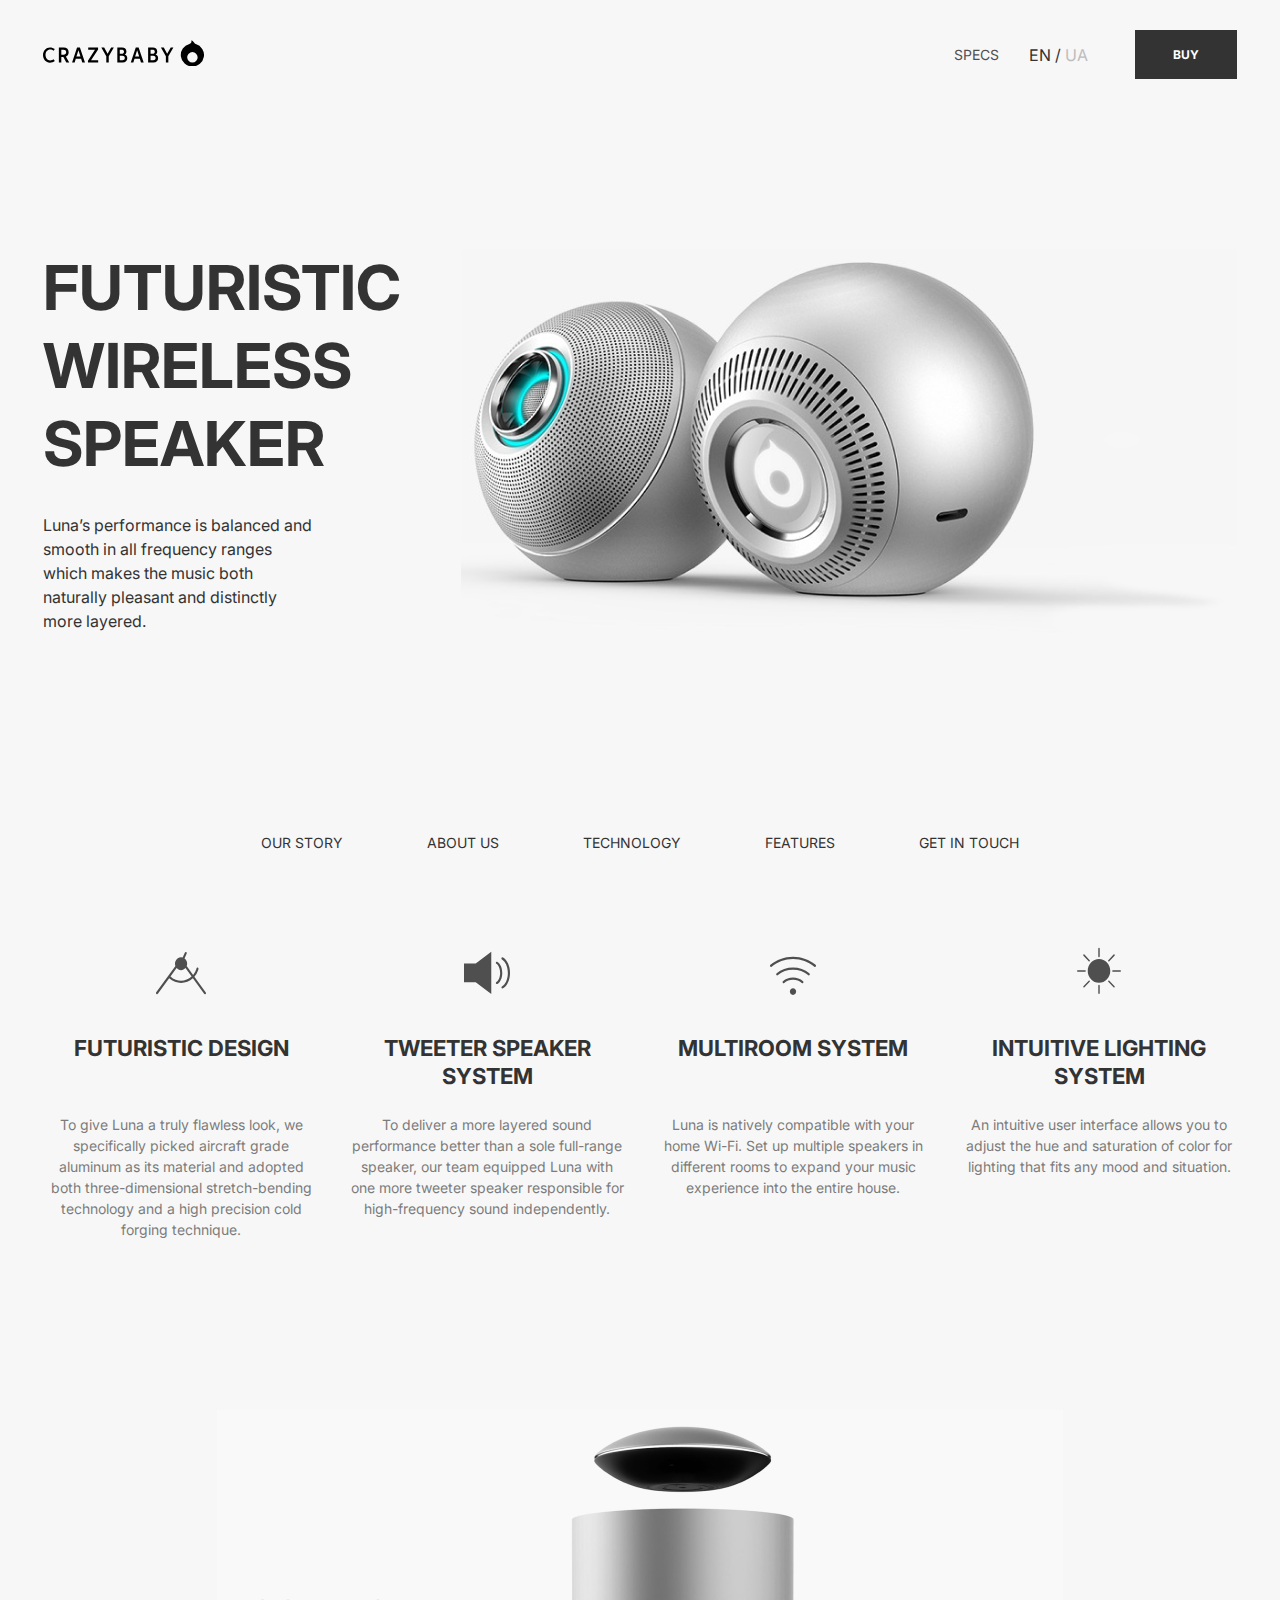
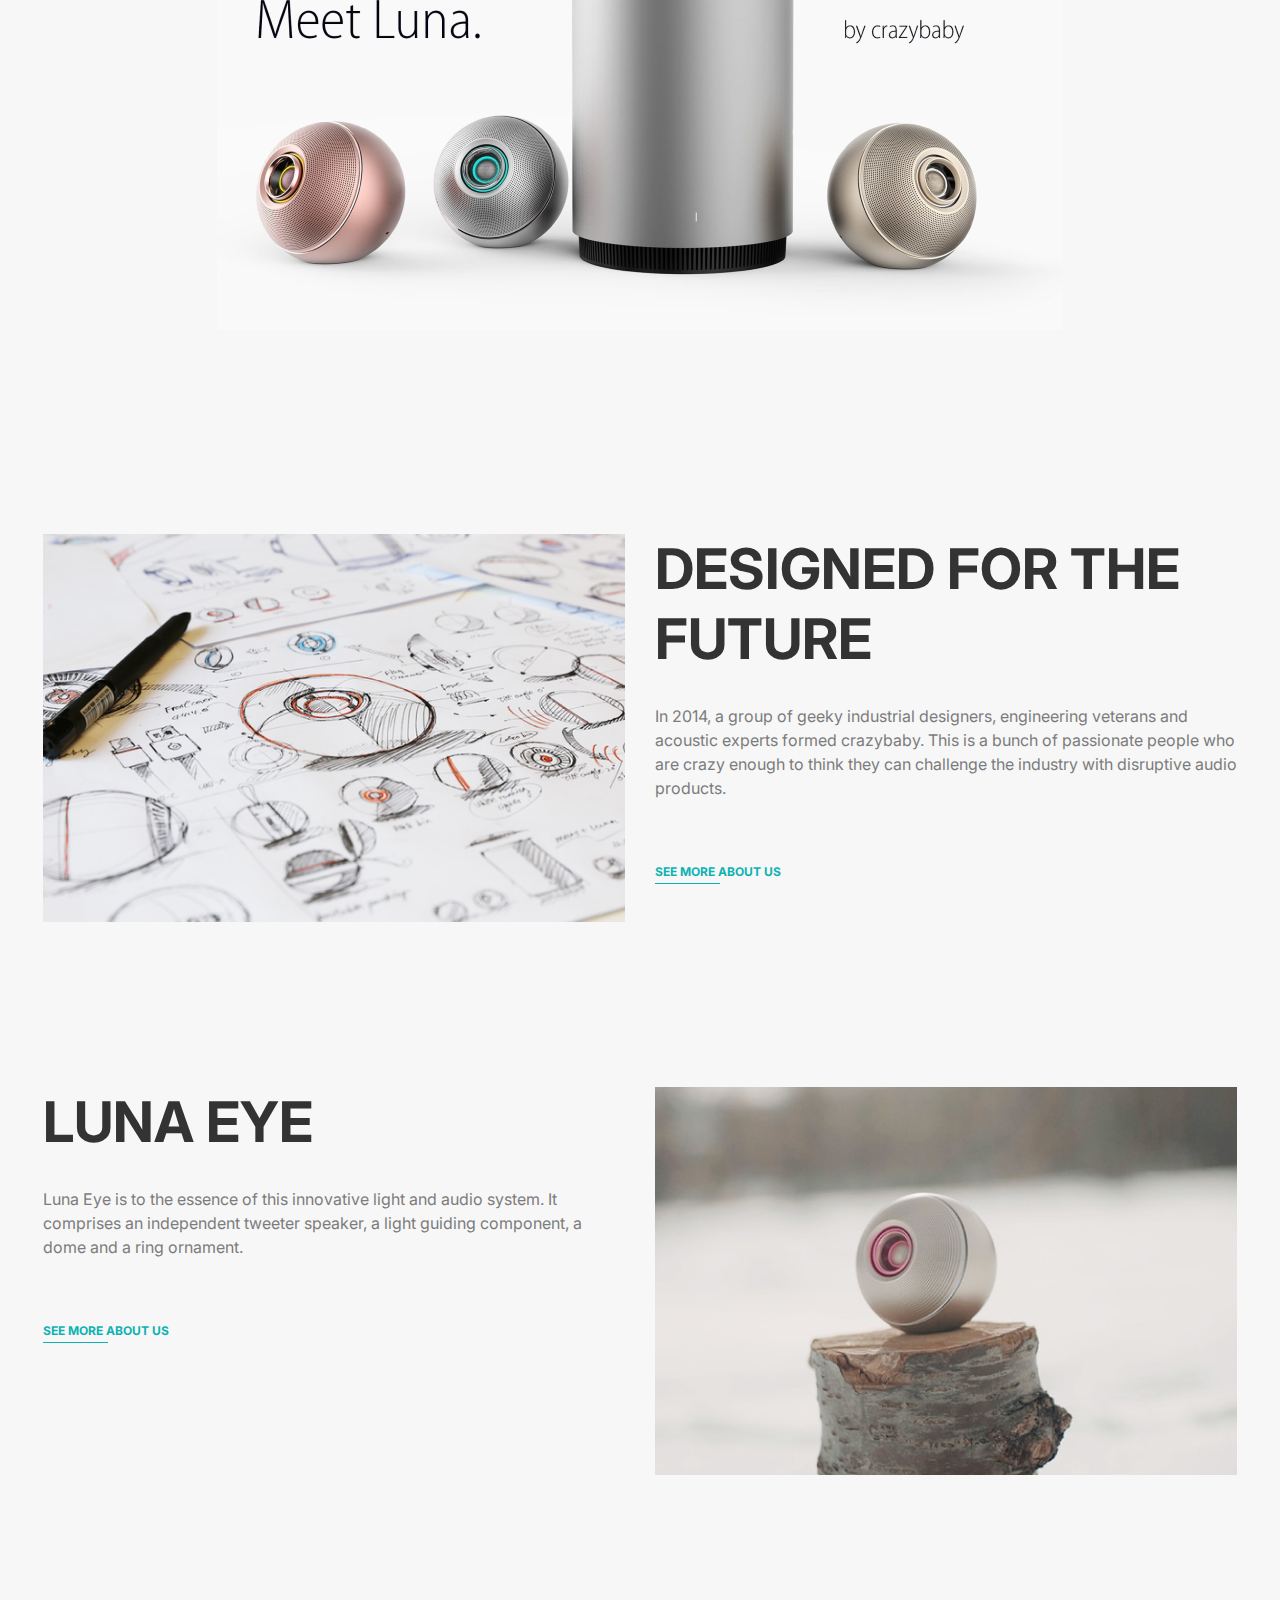
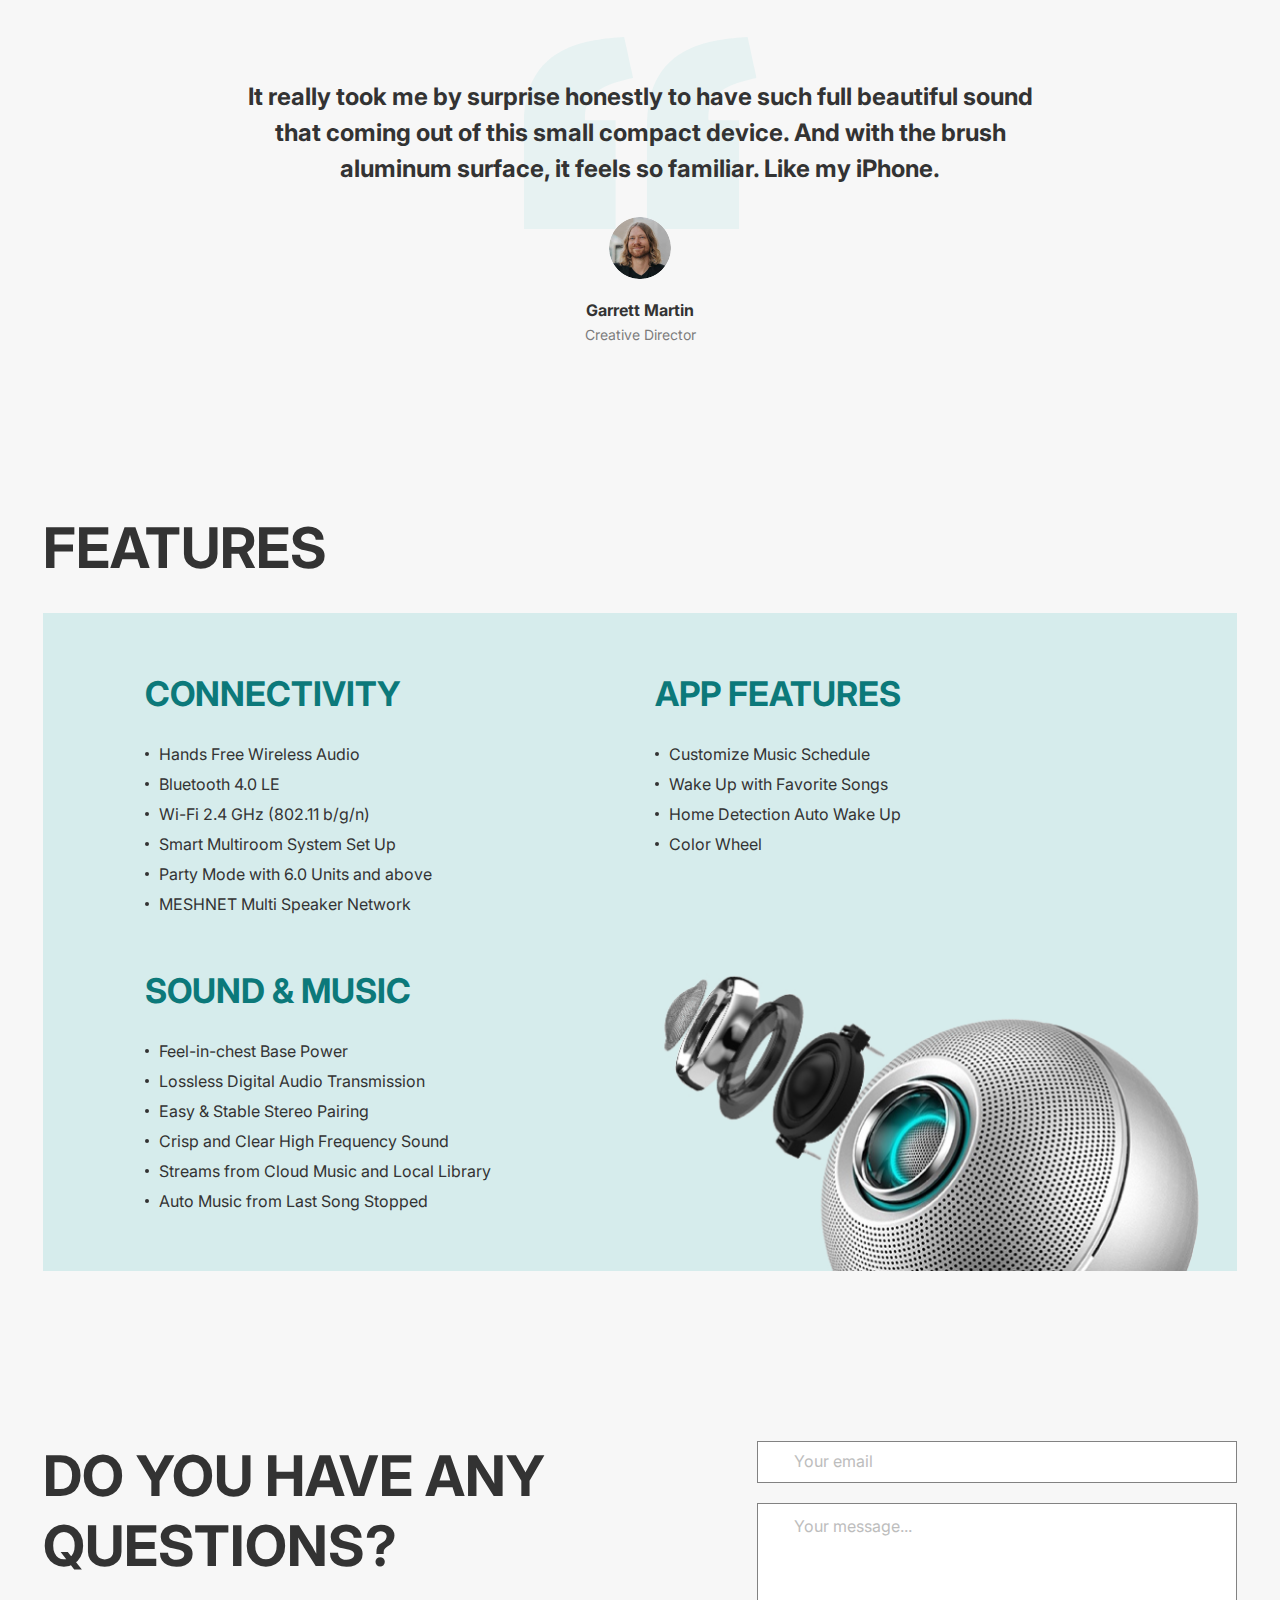
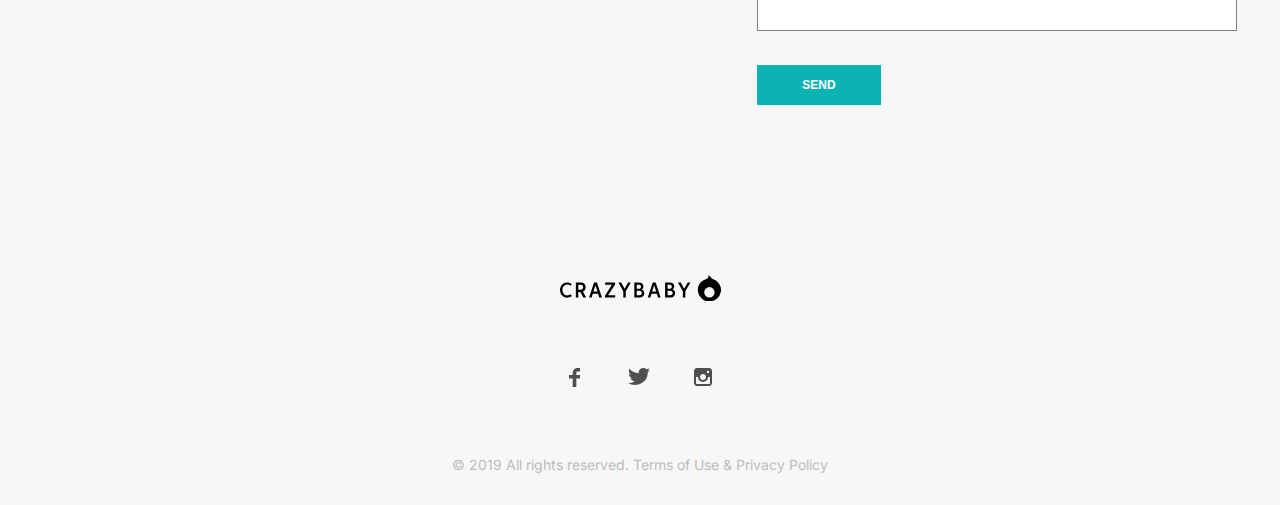
<file: index.html>
<!DOCTYPE html><html class="page" lang="en"><head><meta charset="UTF-8"><meta name="viewport" content="width=device-width, initial-scale=1.0"><title>crazybaby | en</title><link rel="shortcut icon" href="favicon.3625d430.svg" type="image/x-icon"><link href="https://fonts.googleapis.com/css?family=Inter:regular,700&display=swap" rel="stylesheet"><link rel="stylesheet" href="https://cdn.jsdelivr.net/npm/swiper@9/swiper-bundle.min.css"><link rel="stylesheet" href="main.c36d34c8.css"></head><body class="page__body" id="home"> <header class="header"> <div class="container"> <div class="header__content"> <a href="#home" class="logo"> <svg xmlns="http://www.w3.org/2000/svg"><mask id="a" fill="#fff"><path fill-rule="evenodd" clip-rule="evenodd" d="M7.158 20.412c-2.747 0-4.625-2.335-4.625-5.375 0-3.072 1.928-5.42 4.67-5.42 1.21 0 2.483.455 3.46 1.211l1.1-1.732c-1.274-1.103-3.059-1.712-4.75-1.712C3.024 7.384 0 10.706 0 15.094c0 4.303 2.93 7.582 6.925 7.582 1.706 0 3.602-.603 4.857-1.687l-1.119-1.777c-.93.713-2.25 1.2-3.506 1.2h.001zm18.514-8.198c0-2.678-1.797-4.627-4.887-4.627h-4.922V22.46h2.455v-5.576h2.04l2.955 5.581h2.909l-3.356-5.94c1.766-.687 2.807-2.284 2.807-4.311h-.001zm8.39-4.627l-4.98 14.867h2.563l1.157-3.735h5.296l1.17 3.735h2.696L36.916 7.59h-2.865l.011-.003zm21.02 1.84v-1.83h-9.883v2.162h6.747l-6.991 10.905v1.803h10.232v-2.189h-7.122l7.04-10.846-.023-.004zm9.502 4.39l-3.41-6.222h-2.852l4.966 8.679v6.184h2.47V16.26l5.063-8.673h-2.67l-3.565 6.225-.002.004zm17.15.776c1.077-.595 1.691-1.674 1.691-3.14 0-2.436-1.678-3.856-4.475-3.856h-4.638v14.865h5.416c2.742 0 4.57-1.745 4.57-4.208 0-1.884-1.091-3.225-2.592-3.66h.028zm11.038-6.996l-4.98 14.865h2.56l1.16-3.735h5.293l1.173 3.735h2.701L95.641 7.597H92.772zm19.76 6.996c1.081-.595 1.702-1.674 1.702-3.14 0-2.436-1.665-3.856-4.475-3.856h-4.639v14.865h5.43c2.742 0 4.584-1.745 4.584-4.208 0-1.884-1.091-3.225-2.578-3.66h-.024zm11.638-.777l-3.397-6.22h-2.865l4.966 8.68v6.188h2.476v-6.202l5.048-8.665h-2.661l-3.574 6.22h.007zm-16.593-4.04h1.883c1.378 0 2.315.558 2.315 1.925 0 1.417-.968 2.084-2.196 2.084h-2.006V9.777h.004zm2.613 10.494h-2.615v-4.398h2.438c1.564 0 2.592.704 2.592 2.206s-1.028 2.192-2.418 2.192h.003zm-18.032-3.65l1.992-6.395 2.019 6.387h-4.011v.008zM76.777 9.777h1.883c1.378 0 2.314.557 2.314 1.924 0 1.417-.97 2.084-2.192 2.084h-2.005V9.777zM79.39 20.27h-2.606v-4.398h2.442c1.569 0 2.592.704 2.592 2.206s-1.023 2.192-2.415 2.192h-.013zm-45.936-3.65l1.992-6.395 2.019 6.387h-4.011v.008zm-12.99-1.935h-2.141V9.786h2.141c1.647 0 2.715.83 2.715 2.463 0 1.56-.968 2.433-2.715 2.433v.003zm132.33-10.658c-1.003-.339-1.397-1.07-1.967-1.868a5.129 5.129 0 00-2.481-1.854c.472 1.516-.431 3.153-1.955 3.6a11.597 11.597 0 00-6.607 4.683 11.435 11.435 0 00-1.89 7.835 11.474 11.474 0 003.755 7.143 11.648 11.648 0 007.557 2.948 11.655 11.655 0 007.654-2.691 11.476 11.476 0 003.997-7.012 11.428 11.428 0 00-1.619-7.894 11.586 11.586 0 00-6.443-4.904l-.001.014zm-3.381 18.446a5.24 5.24 0 01-3.69-1.516 5.157 5.157 0 01-1.528-3.66c0-1.373.55-2.69 1.528-3.66a5.24 5.24 0 013.69-1.516 5.24 5.24 0 013.69 1.516 5.155 5.155 0 011.529 3.66c0 1.373-.55 2.69-1.529 3.66a5.239 5.239 0 01-3.69 1.516z"/></mask><path fill-rule="evenodd" clip-rule="evenodd" d="M7.158 20.412c-2.747 0-4.625-2.335-4.625-5.375 0-3.072 1.928-5.42 4.67-5.42 1.21 0 2.483.455 3.46 1.211l1.1-1.732c-1.274-1.103-3.059-1.712-4.75-1.712C3.024 7.384 0 10.706 0 15.094c0 4.303 2.93 7.582 6.925 7.582 1.706 0 3.602-.603 4.857-1.687l-1.119-1.777c-.93.713-2.25 1.2-3.506 1.2h.001zm18.514-8.198c0-2.678-1.797-4.627-4.887-4.627h-4.922V22.46h2.455v-5.576h2.04l2.955 5.581h2.909l-3.356-5.94c1.766-.687 2.807-2.284 2.807-4.311h-.001zm8.39-4.627l-4.98 14.867h2.563l1.157-3.735h5.296l1.17 3.735h2.696L36.916 7.59h-2.865l.011-.003zm21.02 1.84v-1.83h-9.883v2.162h6.747l-6.991 10.905v1.803h10.232v-2.189h-7.122l7.04-10.846-.023-.004zm9.502 4.39l-3.41-6.222h-2.852l4.966 8.679v6.184h2.47V16.26l5.063-8.673h-2.67l-3.565 6.225-.002.004zm17.15.776c1.077-.595 1.691-1.674 1.691-3.14 0-2.436-1.678-3.856-4.475-3.856h-4.638v14.865h5.416c2.742 0 4.57-1.745 4.57-4.208 0-1.884-1.091-3.225-2.592-3.66h.028zm11.038-6.996l-4.98 14.865h2.56l1.16-3.735h5.293l1.173 3.735h2.701L95.641 7.597H92.772zm19.76 6.996c1.081-.595 1.702-1.674 1.702-3.14 0-2.436-1.665-3.856-4.475-3.856h-4.639v14.865h5.43c2.742 0 4.584-1.745 4.584-4.208 0-1.884-1.091-3.225-2.578-3.66h-.024zm11.638-.777l-3.397-6.22h-2.865l4.966 8.68v6.188h2.476v-6.202l5.048-8.665h-2.661l-3.574 6.22h.007zm-16.593-4.04h1.883c1.378 0 2.315.558 2.315 1.925 0 1.417-.968 2.084-2.196 2.084h-2.006V9.777h.004zm2.613 10.494h-2.615v-4.398h2.438c1.564 0 2.592.704 2.592 2.206s-1.028 2.192-2.418 2.192h.003zm-18.032-3.65l1.992-6.395 2.019 6.387h-4.011v.008zM76.777 9.777h1.883c1.378 0 2.314.557 2.314 1.924 0 1.417-.97 2.084-2.192 2.084h-2.005V9.777zM79.39 20.27h-2.606v-4.398h2.442c1.569 0 2.592.704 2.592 2.206s-1.023 2.192-2.415 2.192h-.013zm-45.936-3.65l1.992-6.395 2.019 6.387h-4.011v.008zm-12.99-1.935h-2.141V9.786h2.141c1.647 0 2.715.83 2.715 2.463 0 1.56-.968 2.433-2.715 2.433v.003zm132.33-10.658c-1.003-.339-1.397-1.07-1.967-1.868a5.129 5.129 0 00-2.481-1.854c.472 1.516-.431 3.153-1.955 3.6a11.597 11.597 0 00-6.607 4.683 11.435 11.435 0 00-1.89 7.835 11.474 11.474 0 003.755 7.143 11.648 11.648 0 007.557 2.948 11.655 11.655 0 007.654-2.691 11.476 11.476 0 003.997-7.012 11.428 11.428 0 00-1.619-7.894 11.586 11.586 0 00-6.443-4.904l-.001.014zm-3.381 18.446a5.24 5.24 0 01-3.69-1.516 5.157 5.157 0 01-1.528-3.66c0-1.373.55-2.69 1.528-3.66a5.24 5.24 0 013.69-1.516 5.24 5.24 0 013.69 1.516 5.155 5.155 0 011.529 3.66c0 1.373-.55 2.69-1.529 3.66a5.239 5.239 0 01-3.69 1.516z" stroke="#000" stroke-width="2" mask="url(#a)"/></svg> </a> <div class="header__action"> <a href="#specs" class="header__link-specs">SPECS</a> <div class="header__lang lang"> <a href="#" class="lang__activ">EN</a> <span class="lang__sep">/</span> <a href="Index-ua.html" class="lang__activ lang__activ--no">UA</a> </div> <a href="https://thegadgetflow.com/portfolio/luna-wireless-speaker-crazybaby/" class="header__btn btn" target="_blank"> BUY </a> </div> </div> </div> </header> <main> <section class="hero"> <div class="container container--none-mobile"> <div class="hero__content"> <div class="hero__info"> <h1 class="hero__title"> Futuristic Wireless Speaker </h1> <p class="hero__text"> Luna’s performance is balanced and smooth in all frequency ranges which makes the music both naturally pleasant and distinctly more layered. </p> </div> <div class="hero__bg"></div> </div> </div> </section> <nav class="nav"> <ul class="nav__list"> <li class="nav__item"> <a href="#story" class="nav__link">OUR STORY</a> </li> <li class="nav__item"> <a href="#home" class="nav__link">ABOUT US</a> </li> <li class="nav__item"> <a href="#about-product" class="nav__link">TECHNOLOGY</a> </li> <li class="nav__item"> <a href="#features" class="nav__link">FEATURES</a> </li> <li class="nav__item"> <a href="#contact" class="nav__link">GET IN TOUCH</a> </li> </ul> </nav> <section class="specs" id="specs"> <div class="container"> <ul class="specs__list"> <li class="specs__item"> <svg width="50" height="43" fill="none" xmlns="http://www.w3.org/2000/svg"><path d="M49.782 40.453l-11.376-15.7a19.374 19.374 0 003.733-6.556c.11-.328.197-.657.284-.987l.058-.22c.159-.59-.161-1.205-.715-1.374-.55-.17-1.13.172-1.288.763l-.06.228c-.074.28-.147.56-.24.84a17.158 17.158 0 01-3.071 5.514l-6.424-8.866a6.714 6.714 0 00.083-4.54 6.297 6.297 0 00-2.226-3.086l2.155-4.883c.245-.555.022-1.218-.498-1.48-.52-.261-1.142-.024-1.387.532l-2.157 4.886a5.62 5.62 0 00-1.584-.238c-2.344 0-4.5 1.456-5.5 3.713a6.757 6.757 0 00-.209 4.925c.02.057.052.105.072.162L.221 40.331c-.354.484-.274 1.182.18 1.56.19.159.416.236.64.236.31 0 .616-.147.822-.427L13.19 26.223c1.716 1.593 3.65 2.83 5.79 3.64a17.102 17.102 0 006.065 1.117c4.368 0 8.574-1.7 11.844-4.683l11.244 15.516c.206.284.514.432.825.432a.997.997 0 00.636-.232c.456-.376.54-1.074.187-1.56zM19.677 27.767c-1.926-.728-3.664-1.85-5.203-3.296l6.126-8.369a6.107 6.107 0 001.896 1.468 5.626 5.626 0 002.562.611c1.71 0 3.313-.78 4.448-2.076l6.11 8.434c-4.233 3.914-10.282 5.367-15.94 3.228z" fill="#4F4F4F"/></svg> <h3 class="specs__title">Futuristic Design</h3> <p class="specs__desc"> To give Luna a truly flawless look, we specifically picked aircraft grade aluminum as its material and adopted both three-dimensional stretch-bending technology and a high precision cold forging technique. </p> </li> <li class="specs__item"> <svg width="46" height="44" fill="none" xmlns="http://www.w3.org/2000/svg"><path d="M27.28.798L11.7 12.47H0V31.37h11.7l15.58 11.673V.798zm11.148 5.541a1.049 1.049 0 00-.63.263 1.12 1.12 0 00-.35.603c-.051.235-.027.481.068.701.096.22.257.401.46.518 3.264 1.93 5.885 7.185 5.885 13.496 0 6.312-2.621 11.55-5.884 13.48a1.109 1.109 0 00-.496.675c-.073.285-.034.587.107.842.142.255.374.441.648.518.273.077.565.039.81-.107C43.28 34.824 46 28.853 46 21.92S43.279 9 39.047 6.495a1.038 1.038 0 00-.619-.156zm-5.583 4.447c-.233.01-.456.1-.635.255a1.12 1.12 0 00-.358.603c-.053.236-.03.483.064.705.095.221.257.404.461.521 2.01 1.235 3.761 4.765 3.761 9.05 0 4.286-1.751 7.798-3.76 9.033a1.09 1.09 0 00-.316.289 1.137 1.137 0 00-.211.83c.02.145.066.285.137.412.072.127.167.238.28.327a1.06 1.06 0 00.799.215c.14-.02.275-.07.397-.145 2.987-1.835 4.814-6.077 4.814-10.96 0-4.884-1.827-9.143-4.814-10.979a1.038 1.038 0 00-.619-.156z" fill="#4F4F4F"/></svg> <h3 class="specs__title">Tweeter Speaker System</h3> <p class="specs__desc"> To deliver a more layered sound performance better than a sole full-range speaker, our team equipped Luna with one more tweeter speaker responsible for high-frequency sound independently. </p> </li> <li class="specs__item"> <svg width="46" height="39" fill="none" xmlns="http://www.w3.org/2000/svg"><path d="M23 .769C14.422.769 6.551 3.866.412 8.866c-.221.182-.366.45-.403.747-.037.296.038.596.207.834.169.238.418.393.694.433.276.04.555-.04.776-.222C7.47 5.946 14.89 3.017 23 3.017s15.529 2.93 21.314 7.64c.221.182.5.262.776.223.276-.04.525-.196.694-.433.17-.238.244-.538.207-.834a1.148 1.148 0 00-.403-.747C39.448 3.866 31.578.77 23 .77zm0 10.68c-6.147 0-11.878 2-16.333 5.866a1.087 1.087 0 00-.309.33 1.207 1.207 0 00-.135.904c.038.152.105.295.198.417.092.123.207.223.338.295a.99.99 0 001.215-.207c4.048-3.513 9.301-5.357 15.026-5.357s10.978 1.844 15.026 5.357c.104.112.228.198.365.255a.978.978 0 00.85-.048c.131-.072.246-.172.338-.295.093-.122.16-.265.197-.417a1.207 1.207 0 00-.135-.904 1.088 1.088 0 00-.308-.33C34.878 13.449 29.147 11.448 23 11.448zm0 10.117c-3.753 0-7.319 1.264-10.061 3.6a1.193 1.193 0 00-.168 1.587 1 1 0 001.474.188c2.342-1.995 5.444-3.127 8.755-3.127 3.31 0 6.413 1.132 8.754 3.127a1 1 0 001.475-.188 1.193 1.193 0 00-.168-1.587c-2.742-2.336-6.308-3.6-10.061-3.6zm0 10.68c-1.732 0-3.136 1.51-3.136 3.372 0 1.862 1.404 3.372 3.136 3.372 1.732 0 3.136-1.51 3.136-3.372 0-1.863-1.404-3.373-3.136-3.373z" fill="#4F4F4F"/></svg> <h3 class="specs__title">Multiroom System</h3> <p class="specs__desc"> Luna is natively compatible with your home Wi-Fi. Set up multiple speakers in different rooms to expand your music experience into the entire house. </p> </li> <li class="specs__item"> <svg width="44" height="48" fill="none" xmlns="http://www.w3.org/2000/svg"><path d="M22 12.112c-6.213 0-11.269 5.316-11.269 11.85S15.787 35.812 22 35.812s11.269-5.316 11.269-11.85S28.213 12.112 22 12.112zM22 10.133c.39 0 .706-.333.706-.743V1.57c0-.41-.316-.743-.706-.743-.39 0-.706.332-.706.742V9.39c0 .41.316.743.706.743zM22 37.79c-.39 0-.706.332-.706.742v7.821c0 .41.316.742.706.742.39 0 .706-.332.706-.742v-7.821c0-.41-.316-.742-.706-.742zM11.704 14.183a.687.687 0 00.499.218c.18 0 .361-.073.5-.218a.769.769 0 000-1.05l-5.26-5.53a.681.681 0 00-.999 0 .769.769 0 000 1.05l5.26 5.53zM32.298 33.74a.681.681 0 00-.999 0 .769.769 0 000 1.05l5.26 5.53a.687.687 0 00.5.217c.18 0 .36-.073.498-.217a.769.769 0 000-1.05l-5.26-5.53zM31.798 14.4c.18 0 .361-.072.5-.217l5.258-5.53a.769.769 0 000-1.05.681.681 0 00-.998 0l-5.26 5.53a.769.769 0 000 1.05.69.69 0 00.5.218zM11.704 33.74l-5.26 5.53a.769.769 0 000 1.05.687.687 0 00.5.217c.18 0 .36-.073.499-.217l5.26-5.53a.769.769 0 000-1.05.681.681 0 00-1 0zM43.294 23.219h-7.437c-.39 0-.706.332-.706.742s.316.742.706.742h7.437c.39 0 .706-.332.706-.742s-.316-.742-.706-.742zM8.85 23.961c0-.41-.316-.742-.706-.742H.706c-.39 0-.706.332-.706.742s.316.742.706.742h7.437c.39 0 .707-.331.707-.742z" fill="#4F4F4F"/></svg> <h3 class="specs__title">Intuitive Lighting System</h3> <p class="specs__desc"> An intuitive user interface allows you to adjust the hue and saturation of color for lighting that fits any mood and situation. </p> </li> </ul> </div> </section> <section class="products"> <div class="container container--none-mobile"> <img src="products-bg.15ebd2fd.png" alt="Products photo" class="products__image"> </div> </section> <section class="about-product" id="about-product"> <div class="container container--none-tablet"> <div class="about-product__cards"> <div class="about-product__card"> <img src="praduct-img-1.07c03418.jpg" alt="Products photo" class="about-product__card-img"> <div class="about-product__card-info"> <h2 class="about-product__card-title title"> DESIGNED FOR THE FUTURE </h2> <img src="img-mobile-1.32abf991.jpg" alt="Products photo" class="about-product__card-img-mobile"> <p class="about-product__card-desc"> In 2014, a group of geeky industrial designers, engineering veterans and acoustic experts formed crazybaby. This is a bunch of passionate people who are crazy enough to think they can challenge the industry with disruptive audio products. </p> <a href="#home" class="about-product__card-link">See more about us</a> </div> </div> <div class="about-product__card about-product__card--revers"> <img src="product-img-2.d9cc373f.jpg" alt="Products photo" class="about-product__card-img"> <div class="about-product__card-info"> <h2 class="about-product__card-title title"> Luna Eye </h2> <img src="img-mobile-2.60ff79ee.jpg" alt="Products photo" class="about-product__card-img-mobile"> <p class="about-product__card-desc"> Luna Eye is to the essence of this innovative light and audio system. It comprises an independent tweeter speaker, a light guiding component, a dome and a ring ornament. </p> <a href="#home" class="about-product__card-link">See more about us</a> </div> </div> </div> </div> </section> <section class="story" id="story"> <div class="container"> <div class="story__item"> <div class="story__text"> It really took me by surprise honestly to have such full beautiful sound that coming out of this small compact device. And with the brush aluminum surface, it feels so familiar. Like my iPhone. </div> <img src="testimonials-ava.f7982811.jpg" alt="Avatar" class="story__avatar"> <h3 class="story__author">Garrett Martin</h3> <span class="story__avatar-job-title">Creative Director</span> </div> </div> </section> <section class="features" id="features"> <div class="container container--none-mobile"> <h2 class="features__title title">FEATURES</h2> <div class="features__content"> <div class="features__column features-column"> <h3 class="features-column__title">Connectivity</h3> <ul class="features-column__list"> <li class="features-column__item">Hands Free Wireless Audio</li> <li class="features-column__item">Bluetooth 4.0 LE</li> <li class="features-column__item">Wi-Fi 2.4 GHz (802.11 b/g/n)</li> <li class="features-column__item">Smart Multiroom System Set Up</li> <li class="features-column__item">Party Mode with 6.0 Units and above</li> <li class="features-column__item">MESHNET Multi Speaker Network</li> </ul> </div> <div class="features__column features-column"> <h3 class="features-column__title">App Features</h3> <ul class="features-column__list"> <li class="features-column__item">Customize Music Schedule</li> <li class="features-column__item">Wake Up with Favorite Songs</li> <li class="features-column__item">Home Detection Auto Wake Up</li> <li class="features-column__item">Color Wheel</li> </ul> </div> <div class="features__column features-column"> <h3 class="features-column__title">Sound & Music</h3> <ul class="features-column__list"> <li class="features-column__item">Feel-in-chest Base Power</li> <li class="features-column__item">Lossless Digital Audio Transmission</li> <li class="features-column__item">Easy & Stable Stereo Pairing</li> <li class="features-column__item">Crisp and Clear High Frequency Sound</li> <li class="features-column__item">Streams from Cloud Music and Local Library</li> <li class="features-column__item">Auto Music from Last Song Stopped</li> </ul> </div> <div class="features__bg"></div> </div> <div class="swiper"> <div class="swiper-bg"></div> <div class="swiper-wrapper"> <div class="swiper-slide"> <div class="features-column"> <h3 class="features-column__title">Sound & Music</h3> <ul class="features-column__list"> <li class="features-column__item">Feel-in-chest Base Power</li> <li class="features-column__item">Lossless Digital Audio Transmission</li> <li class="features-column__item">Easy & Stable Stereo Pairing</li> <li class="features-column__item">Crisp and Clear High Frequency Sound</li> <li class="features-column__item">Streams from Cloud Music and Local Library</li> <li class="features-column__item">Auto Music Playback from Last Song Stopped</li> </ul> </div> </div> <div class="swiper-slide"> <div class="features-column"> <h3 class="features-column__title">Connectivity</h3> <ul class="features-column__list"> <li class="features-column__item">Hands Free Wireless Audio</li> <li class="features-column__item">Bluetooth 4.0 LE</li> <li class="features-column__item">Wi-Fi 2.4 GHz (802.11 b/g/n)</li> <li class="features-column__item">Smart Multiroom System Set Up</li> <li class="features-column__item">Party Mode with 6.0 Units and above</li> <li class="features-column__item">MESHNET Multi Speaker Network</li> </ul> </div> </div> <div class="swiper-slide"> <div class="features-column"> <h3 class="features-column__title">App Features</h3> <ul class="features-column__list"> <li class="features-column__item">Customize Music Schedule</li> <li class="features-column__item">Wake Up with Favorite Songs</li> <li class="features-column__item">Home Detection Auto Wake Up</li> <li class="features-column__item">Color Wheel</li> </ul> </div> </div> </div> <div class="swiper-action"> <div class="swiper-button"> <div class="swiper-button-prev"> <svg width="49" height="15" fill="none" xmlns="http://www.w3.org/2000/svg"><path d="M48.949.826H1.278v1.077h47.67V.826z"/><path d="M19.15 13.539L1.39.826l-.44 1.287L18.71 14.826l.44-1.287z"/></svg> </div> <div class="swiper-button-next"> <svg width="49" height="14" fill="none" xmlns="http://www.w3.org/2000/svg"><path d="M.948 13.826H48.62v-1H.95v1z"/><path d="M30.746 2.021l17.762 11.805.44-1.196L31.188.826l-.44 1.195z"/></svg> </div> </div> <div class="swiper-pagination"></div> </div> </div> </div> </section> <section class="contact" id="contact"> <div class="container"> <div class="contact__content"> <h2 class="contact__title title">DO YOU HAVE ANY QUESTIONS?</h2> <form action="/" class="form" id="form-reload" method="post"> <input type="email" name="email" class="form__field" placeholder="Your email" required> <textarea class="form__field form__field-text" name="text" placeholder="Your message..." required></textarea> <button class="form__btn btn btn--narrow">SEND</button> </form> </div> </div> </section> </main> <footer class="footer"> <div class="container"> <div class="footer__content"> <a href="#home" class="footer__logo logo"> <svg xmlns="http://www.w3.org/2000/svg"><mask id="a" fill="#fff"><path fill-rule="evenodd" clip-rule="evenodd" d="M7.158 20.412c-2.747 0-4.625-2.335-4.625-5.375 0-3.072 1.928-5.42 4.67-5.42 1.21 0 2.483.455 3.46 1.211l1.1-1.732c-1.274-1.103-3.059-1.712-4.75-1.712C3.024 7.384 0 10.706 0 15.094c0 4.303 2.93 7.582 6.925 7.582 1.706 0 3.602-.603 4.857-1.687l-1.119-1.777c-.93.713-2.25 1.2-3.506 1.2h.001zm18.514-8.198c0-2.678-1.797-4.627-4.887-4.627h-4.922V22.46h2.455v-5.576h2.04l2.955 5.581h2.909l-3.356-5.94c1.766-.687 2.807-2.284 2.807-4.311h-.001zm8.39-4.627l-4.98 14.867h2.563l1.157-3.735h5.296l1.17 3.735h2.696L36.916 7.59h-2.865l.011-.003zm21.02 1.84v-1.83h-9.883v2.162h6.747l-6.991 10.905v1.803h10.232v-2.189h-7.122l7.04-10.846-.023-.004zm9.502 4.39l-3.41-6.222h-2.852l4.966 8.679v6.184h2.47V16.26l5.063-8.673h-2.67l-3.565 6.225-.002.004zm17.15.776c1.077-.595 1.691-1.674 1.691-3.14 0-2.436-1.678-3.856-4.475-3.856h-4.638v14.865h5.416c2.742 0 4.57-1.745 4.57-4.208 0-1.884-1.091-3.225-2.592-3.66h.028zm11.038-6.996l-4.98 14.865h2.56l1.16-3.735h5.293l1.173 3.735h2.701L95.641 7.597H92.772zm19.76 6.996c1.081-.595 1.702-1.674 1.702-3.14 0-2.436-1.665-3.856-4.475-3.856h-4.639v14.865h5.43c2.742 0 4.584-1.745 4.584-4.208 0-1.884-1.091-3.225-2.578-3.66h-.024zm11.638-.777l-3.397-6.22h-2.865l4.966 8.68v6.188h2.476v-6.202l5.048-8.665h-2.661l-3.574 6.22h.007zm-16.593-4.04h1.883c1.378 0 2.315.558 2.315 1.925 0 1.417-.968 2.084-2.196 2.084h-2.006V9.777h.004zm2.613 10.494h-2.615v-4.398h2.438c1.564 0 2.592.704 2.592 2.206s-1.028 2.192-2.418 2.192h.003zm-18.032-3.65l1.992-6.395 2.019 6.387h-4.011v.008zM76.777 9.777h1.883c1.378 0 2.314.557 2.314 1.924 0 1.417-.97 2.084-2.192 2.084h-2.005V9.777zM79.39 20.27h-2.606v-4.398h2.442c1.569 0 2.592.704 2.592 2.206s-1.023 2.192-2.415 2.192h-.013zm-45.936-3.65l1.992-6.395 2.019 6.387h-4.011v.008zm-12.99-1.935h-2.141V9.786h2.141c1.647 0 2.715.83 2.715 2.463 0 1.56-.968 2.433-2.715 2.433v.003zm132.33-10.658c-1.003-.339-1.397-1.07-1.967-1.868a5.129 5.129 0 00-2.481-1.854c.472 1.516-.431 3.153-1.955 3.6a11.597 11.597 0 00-6.607 4.683 11.435 11.435 0 00-1.89 7.835 11.474 11.474 0 003.755 7.143 11.648 11.648 0 007.557 2.948 11.655 11.655 0 007.654-2.691 11.476 11.476 0 003.997-7.012 11.428 11.428 0 00-1.619-7.894 11.586 11.586 0 00-6.443-4.904l-.001.014zm-3.381 18.446a5.24 5.24 0 01-3.69-1.516 5.157 5.157 0 01-1.528-3.66c0-1.373.55-2.69 1.528-3.66a5.24 5.24 0 013.69-1.516 5.24 5.24 0 013.69 1.516 5.155 5.155 0 011.529 3.66c0 1.373-.55 2.69-1.529 3.66a5.239 5.239 0 01-3.69 1.516z"/></mask><path fill-rule="evenodd" clip-rule="evenodd" d="M7.158 20.412c-2.747 0-4.625-2.335-4.625-5.375 0-3.072 1.928-5.42 4.67-5.42 1.21 0 2.483.455 3.46 1.211l1.1-1.732c-1.274-1.103-3.059-1.712-4.75-1.712C3.024 7.384 0 10.706 0 15.094c0 4.303 2.93 7.582 6.925 7.582 1.706 0 3.602-.603 4.857-1.687l-1.119-1.777c-.93.713-2.25 1.2-3.506 1.2h.001zm18.514-8.198c0-2.678-1.797-4.627-4.887-4.627h-4.922V22.46h2.455v-5.576h2.04l2.955 5.581h2.909l-3.356-5.94c1.766-.687 2.807-2.284 2.807-4.311h-.001zm8.39-4.627l-4.98 14.867h2.563l1.157-3.735h5.296l1.17 3.735h2.696L36.916 7.59h-2.865l.011-.003zm21.02 1.84v-1.83h-9.883v2.162h6.747l-6.991 10.905v1.803h10.232v-2.189h-7.122l7.04-10.846-.023-.004zm9.502 4.39l-3.41-6.222h-2.852l4.966 8.679v6.184h2.47V16.26l5.063-8.673h-2.67l-3.565 6.225-.002.004zm17.15.776c1.077-.595 1.691-1.674 1.691-3.14 0-2.436-1.678-3.856-4.475-3.856h-4.638v14.865h5.416c2.742 0 4.57-1.745 4.57-4.208 0-1.884-1.091-3.225-2.592-3.66h.028zm11.038-6.996l-4.98 14.865h2.56l1.16-3.735h5.293l1.173 3.735h2.701L95.641 7.597H92.772zm19.76 6.996c1.081-.595 1.702-1.674 1.702-3.14 0-2.436-1.665-3.856-4.475-3.856h-4.639v14.865h5.43c2.742 0 4.584-1.745 4.584-4.208 0-1.884-1.091-3.225-2.578-3.66h-.024zm11.638-.777l-3.397-6.22h-2.865l4.966 8.68v6.188h2.476v-6.202l5.048-8.665h-2.661l-3.574 6.22h.007zm-16.593-4.04h1.883c1.378 0 2.315.558 2.315 1.925 0 1.417-.968 2.084-2.196 2.084h-2.006V9.777h.004zm2.613 10.494h-2.615v-4.398h2.438c1.564 0 2.592.704 2.592 2.206s-1.028 2.192-2.418 2.192h.003zm-18.032-3.65l1.992-6.395 2.019 6.387h-4.011v.008zM76.777 9.777h1.883c1.378 0 2.314.557 2.314 1.924 0 1.417-.97 2.084-2.192 2.084h-2.005V9.777zM79.39 20.27h-2.606v-4.398h2.442c1.569 0 2.592.704 2.592 2.206s-1.023 2.192-2.415 2.192h-.013zm-45.936-3.65l1.992-6.395 2.019 6.387h-4.011v.008zm-12.99-1.935h-2.141V9.786h2.141c1.647 0 2.715.83 2.715 2.463 0 1.56-.968 2.433-2.715 2.433v.003zm132.33-10.658c-1.003-.339-1.397-1.07-1.967-1.868a5.129 5.129 0 00-2.481-1.854c.472 1.516-.431 3.153-1.955 3.6a11.597 11.597 0 00-6.607 4.683 11.435 11.435 0 00-1.89 7.835 11.474 11.474 0 003.755 7.143 11.648 11.648 0 007.557 2.948 11.655 11.655 0 007.654-2.691 11.476 11.476 0 003.997-7.012 11.428 11.428 0 00-1.619-7.894 11.586 11.586 0 00-6.443-4.904l-.001.014zm-3.381 18.446a5.24 5.24 0 01-3.69-1.516 5.157 5.157 0 01-1.528-3.66c0-1.373.55-2.69 1.528-3.66a5.24 5.24 0 013.69-1.516 5.24 5.24 0 013.69 1.516 5.155 5.155 0 011.529 3.66c0 1.373-.55 2.69-1.529 3.66a5.239 5.239 0 01-3.69 1.516z" stroke="#000" stroke-width="2" mask="url(#a)"/></svg> </a> <ul class="social"> <li class="social__item social__item--fb"> <a class="social__link" href="https://sq-al.facebook.com/Mukden-Business-1706715596207955/videos/luna-futuristic-wireless-speaker/1706852906194224/" target="_blank"> <svg width="11" height="19" fill="none" xmlns="http://www.w3.org/2000/svg"><path d="M7.333 7.079H11v3.54H7.333v8.26H3.667v-8.26H0v-3.54h3.667V5.598c0-1.403.457-3.175 1.366-4.144.91-.971 2.045-1.455 3.405-1.455H11v3.54H8.433c-.608 0-1.1.474-1.1 1.06v2.48z" fill="#4F4F4F"/></svg> </a> </li> <li class="social__item social__item--tw"> <a href="https://twitter.com/" class="social__link" target="_blank"> <svg width="22" height="17" fill="none" xmlns="http://www.w3.org/2000/svg"><path d="M19.421 2.675c.988-.574 1.642-1.357 1.962-2.353-.902.462-1.87.797-2.873.996-.86-.875-1.947-1.319-3.251-1.319-1.275 0-2.352.423-3.23 1.247-.425.391-.76.86-.987 1.379a3.928 3.928 0 00-.329 1.635c0 .358.048.677.143.948-3.759-.122-6.87-1.598-9.322-4.44C1.118 1.464.91 2.172.91 2.904c0 1.505.67 2.698 2.01 3.574-.764-.061-1.437-.244-2.01-.544 0 1.075.333 1.973 1.002 2.763a4.474 4.474 0 002.585 1.494 5.079 5.079 0 01-1.197.136c-.381 0-.651-.03-.811-.096.28.876.811 1.586 1.577 2.13a4.627 4.627 0 002.63.86c-1.628 1.209-3.489 1.807-5.595 1.807-.515 0-.88-.007-1.102-.044 2.074 1.275 4.383 1.908 6.937 1.908 2.614 0 4.924-.627 6.934-1.882 2.01-1.247 3.495-2.785 4.448-4.597a11.924 11.924 0 001.432-5.66V4.21A9.248 9.248 0 0022 1.99c-.823.338-1.69.568-2.579.686z" fill="#4F4F4F"/></svg> </a> </li> <li class="social__item social__item--inst"> <a href="https://www.instagram.com/" class="social__link" target="_blank"> <svg width="18" height="18" fill="none" xmlns="http://www.w3.org/2000/svg"><path d="M15-.001H3c-1.7 0-3 1.292-3 2.981v11.924c0 1.69 1.3 2.981 3 2.981h12c1.7 0 3-1.292 3-2.98V2.98C18 1.29 16.7 0 15 0zM9 5.961c1.7 0 3 1.292 3 2.981 0 1.69-1.3 2.981-3 2.981s-3-1.292-3-2.98C6 7.252 7.3 5.96 9 5.96zm3.8-1.987c0-.696.6-1.193 1.2-1.193s1.2.597 1.2 1.193c0 .596-.5 1.192-1.2 1.192s-1.2-.497-1.2-1.192zM15 15.898H3c-.6 0-1-.398-1-.994V8.942h2c0 2.782 2.2 4.969 5 4.969s5-2.187 5-4.969h2v5.962c0 .596-.4.994-1 .994z" fill="#4F4F4F"/></svg> </a> </li> </ul> <div class="footer__copyright"> © 2019 All rights reserved. Terms of Use & Privacy Policy </div> <a href="#home" class="footer__go-top go-top"> <svg width="20" height="24" fill="none" xmlns="http://www.w3.org/2000/svg"><path d="M11.429 24H8.57V6l-5.714 6L0 10.5 10 0l10 10.5-2.857 1.5-5.714-6v18z"/></svg> </a> </div> </div> </footer> <script src="https://cdn.jsdelivr.net/npm/swiper@9/swiper-bundle.min.js"></script> <script type="text/javascript" src="main.0b606381.js"></script> </body></html>
</file>
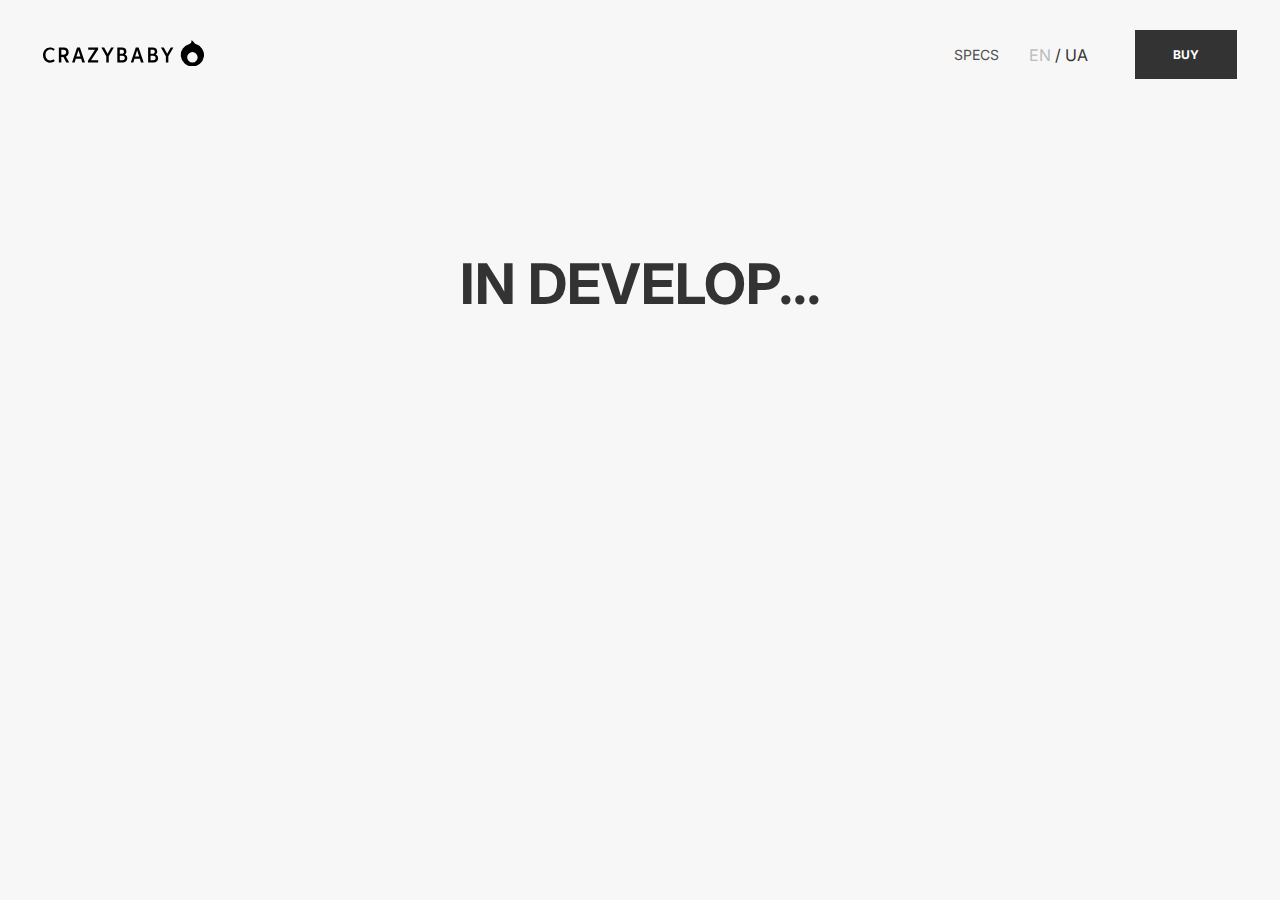
<file: Index-ua.html>
<!DOCTYPE html><html class="page" lang="en"><head><meta charset="UTF-8"><meta name="viewport" content="width=device-width, initial-scale=1.0"><link rel="shortcut icon" href="favicon.3625d430.svg" type="image/x-icon"><title>crazybaby | ua</title><link href="https://fonts.googleapis.com/css?family=Inter:regular,700&display=swap" rel="stylesheet"><link rel="stylesheet" href="main.c36d34c8.css"></head><body> <header class="header"> <div class="container"> <div class="header__content"> <a href="#" class="logo"> <svg xmlns="http://www.w3.org/2000/svg"><mask id="a" fill="#fff"><path fill-rule="evenodd" clip-rule="evenodd" d="M7.158 20.412c-2.747 0-4.625-2.335-4.625-5.375 0-3.072 1.928-5.42 4.67-5.42 1.21 0 2.483.455 3.46 1.211l1.1-1.732c-1.274-1.103-3.059-1.712-4.75-1.712C3.024 7.384 0 10.706 0 15.094c0 4.303 2.93 7.582 6.925 7.582 1.706 0 3.602-.603 4.857-1.687l-1.119-1.777c-.93.713-2.25 1.2-3.506 1.2h.001zm18.514-8.198c0-2.678-1.797-4.627-4.887-4.627h-4.922V22.46h2.455v-5.576h2.04l2.955 5.581h2.909l-3.356-5.94c1.766-.687 2.807-2.284 2.807-4.311h-.001zm8.39-4.627l-4.98 14.867h2.563l1.157-3.735h5.296l1.17 3.735h2.696L36.916 7.59h-2.865l.011-.003zm21.02 1.84v-1.83h-9.883v2.162h6.747l-6.991 10.905v1.803h10.232v-2.189h-7.122l7.04-10.846-.023-.004zm9.502 4.39l-3.41-6.222h-2.852l4.966 8.679v6.184h2.47V16.26l5.063-8.673h-2.67l-3.565 6.225-.002.004zm17.15.776c1.077-.595 1.691-1.674 1.691-3.14 0-2.436-1.678-3.856-4.475-3.856h-4.638v14.865h5.416c2.742 0 4.57-1.745 4.57-4.208 0-1.884-1.091-3.225-2.592-3.66h.028zm11.038-6.996l-4.98 14.865h2.56l1.16-3.735h5.293l1.173 3.735h2.701L95.641 7.597H92.772zm19.76 6.996c1.081-.595 1.702-1.674 1.702-3.14 0-2.436-1.665-3.856-4.475-3.856h-4.639v14.865h5.43c2.742 0 4.584-1.745 4.584-4.208 0-1.884-1.091-3.225-2.578-3.66h-.024zm11.638-.777l-3.397-6.22h-2.865l4.966 8.68v6.188h2.476v-6.202l5.048-8.665h-2.661l-3.574 6.22h.007zm-16.593-4.04h1.883c1.378 0 2.315.558 2.315 1.925 0 1.417-.968 2.084-2.196 2.084h-2.006V9.777h.004zm2.613 10.494h-2.615v-4.398h2.438c1.564 0 2.592.704 2.592 2.206s-1.028 2.192-2.418 2.192h.003zm-18.032-3.65l1.992-6.395 2.019 6.387h-4.011v.008zM76.777 9.777h1.883c1.378 0 2.314.557 2.314 1.924 0 1.417-.97 2.084-2.192 2.084h-2.005V9.777zM79.39 20.27h-2.606v-4.398h2.442c1.569 0 2.592.704 2.592 2.206s-1.023 2.192-2.415 2.192h-.013zm-45.936-3.65l1.992-6.395 2.019 6.387h-4.011v.008zm-12.99-1.935h-2.141V9.786h2.141c1.647 0 2.715.83 2.715 2.463 0 1.56-.968 2.433-2.715 2.433v.003zm132.33-10.658c-1.003-.339-1.397-1.07-1.967-1.868a5.129 5.129 0 00-2.481-1.854c.472 1.516-.431 3.153-1.955 3.6a11.597 11.597 0 00-6.607 4.683 11.435 11.435 0 00-1.89 7.835 11.474 11.474 0 003.755 7.143 11.648 11.648 0 007.557 2.948 11.655 11.655 0 007.654-2.691 11.476 11.476 0 003.997-7.012 11.428 11.428 0 00-1.619-7.894 11.586 11.586 0 00-6.443-4.904l-.001.014zm-3.381 18.446a5.24 5.24 0 01-3.69-1.516 5.157 5.157 0 01-1.528-3.66c0-1.373.55-2.69 1.528-3.66a5.24 5.24 0 013.69-1.516 5.24 5.24 0 013.69 1.516 5.155 5.155 0 011.529 3.66c0 1.373-.55 2.69-1.529 3.66a5.239 5.239 0 01-3.69 1.516z"/></mask><path fill-rule="evenodd" clip-rule="evenodd" d="M7.158 20.412c-2.747 0-4.625-2.335-4.625-5.375 0-3.072 1.928-5.42 4.67-5.42 1.21 0 2.483.455 3.46 1.211l1.1-1.732c-1.274-1.103-3.059-1.712-4.75-1.712C3.024 7.384 0 10.706 0 15.094c0 4.303 2.93 7.582 6.925 7.582 1.706 0 3.602-.603 4.857-1.687l-1.119-1.777c-.93.713-2.25 1.2-3.506 1.2h.001zm18.514-8.198c0-2.678-1.797-4.627-4.887-4.627h-4.922V22.46h2.455v-5.576h2.04l2.955 5.581h2.909l-3.356-5.94c1.766-.687 2.807-2.284 2.807-4.311h-.001zm8.39-4.627l-4.98 14.867h2.563l1.157-3.735h5.296l1.17 3.735h2.696L36.916 7.59h-2.865l.011-.003zm21.02 1.84v-1.83h-9.883v2.162h6.747l-6.991 10.905v1.803h10.232v-2.189h-7.122l7.04-10.846-.023-.004zm9.502 4.39l-3.41-6.222h-2.852l4.966 8.679v6.184h2.47V16.26l5.063-8.673h-2.67l-3.565 6.225-.002.004zm17.15.776c1.077-.595 1.691-1.674 1.691-3.14 0-2.436-1.678-3.856-4.475-3.856h-4.638v14.865h5.416c2.742 0 4.57-1.745 4.57-4.208 0-1.884-1.091-3.225-2.592-3.66h.028zm11.038-6.996l-4.98 14.865h2.56l1.16-3.735h5.293l1.173 3.735h2.701L95.641 7.597H92.772zm19.76 6.996c1.081-.595 1.702-1.674 1.702-3.14 0-2.436-1.665-3.856-4.475-3.856h-4.639v14.865h5.43c2.742 0 4.584-1.745 4.584-4.208 0-1.884-1.091-3.225-2.578-3.66h-.024zm11.638-.777l-3.397-6.22h-2.865l4.966 8.68v6.188h2.476v-6.202l5.048-8.665h-2.661l-3.574 6.22h.007zm-16.593-4.04h1.883c1.378 0 2.315.558 2.315 1.925 0 1.417-.968 2.084-2.196 2.084h-2.006V9.777h.004zm2.613 10.494h-2.615v-4.398h2.438c1.564 0 2.592.704 2.592 2.206s-1.028 2.192-2.418 2.192h.003zm-18.032-3.65l1.992-6.395 2.019 6.387h-4.011v.008zM76.777 9.777h1.883c1.378 0 2.314.557 2.314 1.924 0 1.417-.97 2.084-2.192 2.084h-2.005V9.777zM79.39 20.27h-2.606v-4.398h2.442c1.569 0 2.592.704 2.592 2.206s-1.023 2.192-2.415 2.192h-.013zm-45.936-3.65l1.992-6.395 2.019 6.387h-4.011v.008zm-12.99-1.935h-2.141V9.786h2.141c1.647 0 2.715.83 2.715 2.463 0 1.56-.968 2.433-2.715 2.433v.003zm132.33-10.658c-1.003-.339-1.397-1.07-1.967-1.868a5.129 5.129 0 00-2.481-1.854c.472 1.516-.431 3.153-1.955 3.6a11.597 11.597 0 00-6.607 4.683 11.435 11.435 0 00-1.89 7.835 11.474 11.474 0 003.755 7.143 11.648 11.648 0 007.557 2.948 11.655 11.655 0 007.654-2.691 11.476 11.476 0 003.997-7.012 11.428 11.428 0 00-1.619-7.894 11.586 11.586 0 00-6.443-4.904l-.001.014zm-3.381 18.446a5.24 5.24 0 01-3.69-1.516 5.157 5.157 0 01-1.528-3.66c0-1.373.55-2.69 1.528-3.66a5.24 5.24 0 013.69-1.516 5.24 5.24 0 013.69 1.516 5.155 5.155 0 011.529 3.66c0 1.373-.55 2.69-1.529 3.66a5.239 5.239 0 01-3.69 1.516z" stroke="#000" stroke-width="2" mask="url(#a)"/></svg> </a> <div class="header__action"> <a href="index.html" class="header__link-specs">SPECS</a> <div class="header__lang lang"> <a href="index.html" class="lang__activ lang__activ--no">EN</a> <span class="lang__sep">/</span> <a href="Index-ua.html" class="lang__activ">UA</a> </div> <a href="https://thegadgetflow.com/portfolio/luna-wireless-speaker-crazybaby/" class="header__btn btn" target="_blank"> BUY </a> </div> </div> </div> <h1 class="title title--center">in develop...</h1> </header> <script type="text/javascript" src="main.0b606381.js"></script> </body></html>
</file>
<file: main.c36d34c8.css>
*{box-sizing:border-box}h1,h2,h3,p{margin:0}p{padding:0}a{text-decoration:none;color:inherit}body,ul{padding:0;margin:0}ul{list-style:none}address{font-style:normal}.page{scroll-behavior:smooth;font-family:Inter,sans-serif;font-size:16px;font-weight:400;color:#7c7c7c;background-color:#f7f7f7;position:relative}.title{font-weight:700;font-size:56px;line-height:70px;color:#333;text-transform:uppercase}.title--center{text-align:center}@media (max-width:1024px){.title{font-size:36px;line-height:46px}}@media (max-width:767px){.title{font-size:30px;line-height:40px}}.container{box-sizing:content-box;max-width:1194px;padding:0 30px;margin:0 auto}@media (max-width:1024px){.container{padding:0 34px}}@media (max-width:767px){.container{padding:0 30px}}@media (max-width:767px){.container--none-mobile{padding:0}}.container--none-tablet{padding:0 30px}@media (max-width:1024px) and (min-width:768px){.container--none-tablet{padding:0}}.header__content{padding:30px 0 170px;display:flex;align-items:center;justify-content:space-between}@media (max-width:1024px){.header__content{padding-bottom:130px}}@media (max-width:767px){.header__content{padding:25px 0}}.header__btn{background-color:#333;width:102px}@media (any-hover:hover){.header__btn:hover{background-color:#131313}}.header__action{display:flex;align-items:center}@media (max-width:767px){.header__action{display:none}}.header__link-specs{text-transform:uppercase;font-size:14px;color:#4f4f4f;margin-right:30px;transition:text-shadow .3s}@media (any-hover:hover){.header__link-specs:hover{text-shadow:0 .65px #131313,0 .65px #131313}}.header__lang{margin-right:47px}.lang{color:#333}.lang__activ{transition:color .3s}.lang__activ--no{color:#bdbdbd}@media (any-hover:hover){.lang__activ--no:hover{color:#000}}.logo svg{display:inline-block;width:161px;height:26px;fill:#000;transition:fill .3s}@media (any-hover:hover){.logo svg:hover{fill:#d0d0d0}}.hero{color:#333;padding-bottom:199px}@media (max-width:1024px){.hero{padding-bottom:140px}}@media (max-width:767px){.hero{padding-bottom:110px}}.hero__content{overflow:hidden;position:relative}@media (max-width:767px){.hero__content{display:flex;flex-direction:column;align-items:center}}.hero__title{font-size:62px;line-height:78px;max-width:387px;text-transform:uppercase;margin-bottom:30px}@media (max-width:1024px){.hero__title{font-size:48px;line-height:62px}}@media (max-width:767px){.hero__title{max-width:100%;font-size:40px;line-height:52px;padding:0 30px;margin-bottom:20px}}.hero__text{max-width:276px;line-height:24px}@media (max-width:1024px){.hero__text{max-width:250px}}@media (max-width:767px){.hero__text{max-width:100%;padding:0 30px}}.hero__bg{background-image:url(hero-img.942157b0.png);max-width:816px;height:464px;width:100%;background-position:50%;background-size:cover;background-repeat:no-repeat;position:absolute;z-index:-1;left:35%;transform:translateY(-100%)}@media (max-width:1024px){.hero__bg{max-width:430px;height:317px;background-position:0;left:39.5%}}@media (max-width:767px){.hero__bg{background-image:url(hero-img-mobile.a7f9a6b7.png);min-height:245px;height:auto;transform:translateY(0);position:static;max-width:320px;order:-1;margin-bottom:40px;background-position:50%}}.btn{font-size:12px;font-weight:700;text-align:center;padding:17px;color:#fff;text-transform:uppercase;transition:background-color .3s}.btn--narrow{padding:13px}.nav{padding-bottom:95px}@media (max-width:1024px){.nav{display:none}}.nav__list{display:flex;gap:0 84px;align-items:center;justify-content:center}.nav__link{position:relative;font-size:14px;color:#333;transition:text-shadow .3s}@media (any-hover:hover){.nav__link:hover{text-shadow:0 .65px #131313,0 .65px #131313}}.specs{padding-bottom:170px}@media (max-width:1024px){.specs{padding-bottom:140px}}@media (max-width:767px){.specs{padding-bottom:110px}}.specs__list{display:grid;grid-template-columns:repeat(12,1fr);gap:0 30px;text-align:center;align-items:baseline}@media (max-width:1024px){.specs__list{grid-template-columns:repeat(6,1fr);gap:65px 20px}}@media (max-width:767px){.specs__list{grid-template-columns:repeat(1,1fr)}}.specs__desc{text-align:center;font-size:14px;line-height:21px}.specs__title{min-height:56px;margin-bottom:24px;font-size:22px;font-weight:700;line-height:28px;color:#333;text-transform:uppercase}@media (max-width:1024px){.specs__title{margin-bottom:20px;min-height:0}}.specs__item svg{margin-bottom:35px}@media (max-width:767px){.specs__item svg{margin-bottom:40px}}.specs__item{grid-column:3 span}@media (max-width:767px){.specs__item:not(:first-child){display:none}}.products{padding-bottom:204px}@media (max-width:1024px){.products{padding-bottom:140px}}@media (max-width:767px){.products{padding-bottom:110px}}.products__image{display:block;max-width:846px;height:auto;margin:0 auto;object-position:center;object-fit:cover}@media (max-width:1024px){.products__image{max-width:700px}}@media (max-width:767px){.products__image{max-width:100%;min-height:195px;padding:0 12px}}.about-product{padding-bottom:204px}@media (max-width:1024px){.about-product{padding-bottom:197px}}@media (max-width:767px){.about-product{padding-bottom:116px}}.about-product__cards{display:flex;flex-direction:column;gap:165px 0}@media (max-width:1024px){.about-product__cards{gap:141px 0}}.about-product__card{display:flex;gap:0 30px}.about-product__card--revers{flex-direction:row-reverse}@media (max-width:1024px){.about-product__card{gap:0 20px}.about-product__card:first-child{padding-right:34px}.about-product__card:nth-child(2){padding-left:34px}}@media (max-width:767px){.about-product__card{flex-direction:column;gap:116px 0}.about-product__card:first-child{flex-direction:column-reverse}}@media (max-width:767px){.about-product__card:first-child,.about-product__card:nth-child(2){padding-left:0;padding-right:0}}.about-product__card-title{margin-bottom:30px}@media (max-width:767px){.about-product__card-info{max-width:100%}}.about-product__card-img{position:relative;display:block;max-width:50%;object-position:center;object-fit:cover;height:388px;transition:transform .3s}@media (max-width:1024px){.about-product__card-img{max-width:374px;min-height:415px;object-position:40%}}@media (max-width:767px){.about-product__card-img{display:none}}@media (any-hover:hover){.about-product__card-img:hover{transform:scale(1.05)}}.about-product__card-img-mobile{display:none}@media (max-width:767px){.about-product__card-img-mobile{display:block;width:100%;height:calc(clamp(13.13rem, 5.8rem + 36.61vw, 23.37rem));object-fit:cover;object-position:center;margin-bottom:20px}}.about-product__card-desc{margin-bottom:60px;font-size:16px;line-height:24px}@media (max-width:767px){.about-product__card-desc{margin-bottom:30px}}.about-product__card-link{position:relative;font-weight:700;color:#0db2b3;font-size:12px;text-transform:uppercase}.about-product__card-link:after{content:"";position:absolute;bottom:-5px;left:0;width:65px;height:1px;background-color:#0db2b3;transition:width .3s}.about-product__card-link:hover:after{width:100%}.story{padding-bottom:170px;position:relative}@media (max-width:1024px){.story{padding-bottom:140px}}@media (max-width:767px){.story{padding-bottom:110px}}.story:after{position:absolute;content:"";background-image:url(quotes-bg.677144f4.svg);background-repeat:no-repeat;background-size:contain;top:-42px;left:50%;width:233px;height:192px;transform:translateX(-50%);z-index:-1}@media (max-width:1024px){.story:after{height:189px;top:-60px}}@media (max-width:767px){.story:after{width:208px;height:171px;top:-50px}}.story__item{display:flex;flex-direction:column;align-items:center;text-align:center}.story__text{color:#333;font-size:24px;line-height:36px;font-weight:700;max-width:786px;margin-bottom:30px}@media (max-width:1024px){.story__text{margin-bottom:40px}}@media (max-width:767px){.story__text{font-size:14px;line-height:20px;margin-bottom:30px}}.story__avatar{width:62px;height:62px;border-radius:50%;margin-bottom:20px}@media (max-width:767px){.story__avatar{margin-bottom:10px}}.story__author{font-size:16px;line-height:22px;font-weight:700;color:#333;margin-bottom:5px}.story__avatar-job-title{font-size:14px}.features{padding-bottom:170px}@media (max-width:1024px){.features{padding-bottom:140px}}@media (max-width:767px){.features{padding-bottom:90px}}.features__content{position:relative;background-color:#d6ecec;display:grid;grid-template-columns:repeat(12,1fr);gap:56px 30px;padding:60px 0}@media (max-width:1024px){.features__content{display:none}}.features__title{margin-bottom:30px}@media (max-width:1024px){.features__title{font-size:30px;line-height:40px}}@media (max-width:767px){.features__title{padding-left:30px;margin-bottom:32px}}.features__column{grid-column:2/6}.features__column:nth-child(2){grid-column:7/10}.features__bg{background-image:url(feuture-bg.3132f62d.png);background-repeat:no-repeat;background-size:contain;height:302px;max-width:582px;width:100%;position:absolute;bottom:0;right:0}@media (max-width:1024px){.features__bg{max-width:435px;width:100%;max-height:226px;position:absolute;bottom:0;right:0}}.features-column__list{display:flex;flex-direction:column;gap:10px 0}.features-column__title{font-size:34px;font-weight:700;color:#0c797a;margin-bottom:30px;text-transform:uppercase}@media (max-width:1024px){.features-column__title{font-size:18px;margin-bottom:20px}}.features-column__item{position:relative;font-size:16px;color:#333;left:14px}.features-column__item:before{position:absolute;content:"";width:4px;height:4px;border-radius:50%;background-color:#333;top:50%;left:-14px;transform:translateY(-50%)}@media (max-width:1024px){.features-column__item{max-width:244px;font-size:14px;line-height:21px}}.swiper{display:none;background-color:#d6ecec;height:555px;position:relative}@media (max-width:1024px){.swiper{display:block}}@media (max-width:767px){.swiper{height:575px}}.swiper-wrapper{padding-left:90px;padding-top:60px}@media (max-width:767px){.swiper-wrapper{padding-left:32px;padding-top:30px}}.swiper-bg{background-image:url(feuture-bg.3132f62d.png);background-repeat:no-repeat;background-position:50%;background-size:contain;max-width:435px;width:100%;height:226px;position:absolute;bottom:0;right:0}@media (max-width:767px){.swiper-bg{height:174px}}.swiper-button-next,.swiper-button-prev{position:static;width:48px;height:14px}.swiper-button-next:after,.swiper-button-prev:after{content:""}.swiper-button-prev>svg{fill:#bdbdbd;transition:fill .3s}.swiper-button-next>svg{fill:#333;transition:fill .3s}.swiper-button-next>svg:hover,.swiper-button-prev>svg:hover{fill:#0c797a}.swiper-action{position:absolute;display:flex;flex-direction:column;gap:8px;bottom:123px;left:90px}@media (max-width:767px){.swiper-action{bottom:160px;left:115px}}.swiper-button{display:flex}.swiper-pagination-current{font-size:16px;line-height:24px;color:#333}.swiper-pagination-total,.swiper-pagination-total+span{font-size:11px;line-height:13px;color:#0c797a}.swiper-pagination{display:flex;gap:4px;align-items:end;position:relative;transform:translateX(25%);color:#0c797a}.swiper-pagination-current:before,.swiper-pagination-total:before{content:"0"}.contact{padding-bottom:170px}@media (max-width:1024px){.contact{padding-bottom:140px}}@media (max-width:767px){.contact{padding-bottom:113px}}.contact__content{display:grid;grid-template-columns:repeat 12,1fr;gap:0 30px}@media (max-width:1024px){.contact__content{gap:0 20px}}@media (max-width:767px){.contact{grid-template-columns:1fr}}.contact__title{grid-column:1/7}@media (max-width:767px){.contact__title{grid-column:1/2;margin-bottom:27px}}.form{grid-column:7/13}@media (max-width:767px){.form{grid-column:1/2}}.form input{margin-bottom:20px}.form__field{resize:none;width:100%;padding:12px 36px;border:1px solid #828282;outline:none;font-family:inherit}@media (max-width:1024px){.form__field{padding:12px 30px}}.form__field:hover{box-shadow:inset 0 -3em 3em rgba(169,167,167,.1)}.form__field::placeholder{font-size:16px;color:#bdbdbd}.form__field:valid{border-color:#0c797a}.form__field:invalid:focus{border-color:#eb5757}.form__field-text{margin-bottom:30px;height:128px}.form__btn{background-color:#0db2b3;border:none;width:124px}@media (max-width:1024px){.form__btn{width:102px}}@media (any-hover:hover){.form__btn:hover{background-color:#0c797a}}.social{display:flex}.social__item{transition:transform .3s}@media (any-hover:hover){.social__item:hover{transform:scale(1.2)}}.social__item--fb{margin-right:48px}.social__item--tw{margin-right:44px}.footer{padding-bottom:30px}@media (max-width:767px){.footer{padding-bottom:20px}}.footer__content{position:relative;display:flex;flex-direction:column;align-items:center;gap:63px}@media (max-width:767px){.footer__content{gap:33px}}.footer__copyright{color:#bdbdbd;font-size:14px;line-height:21px}@media (max-width:767px){.footer__copyright{text-align:center}}.footer__go-top{position:absolute;right:0;top:0}@media (max-width:767px){.footer__go-top,.footer__logo{display:none}}
/*# sourceMappingURL=main.c36d34c8.css.map */
</file>
